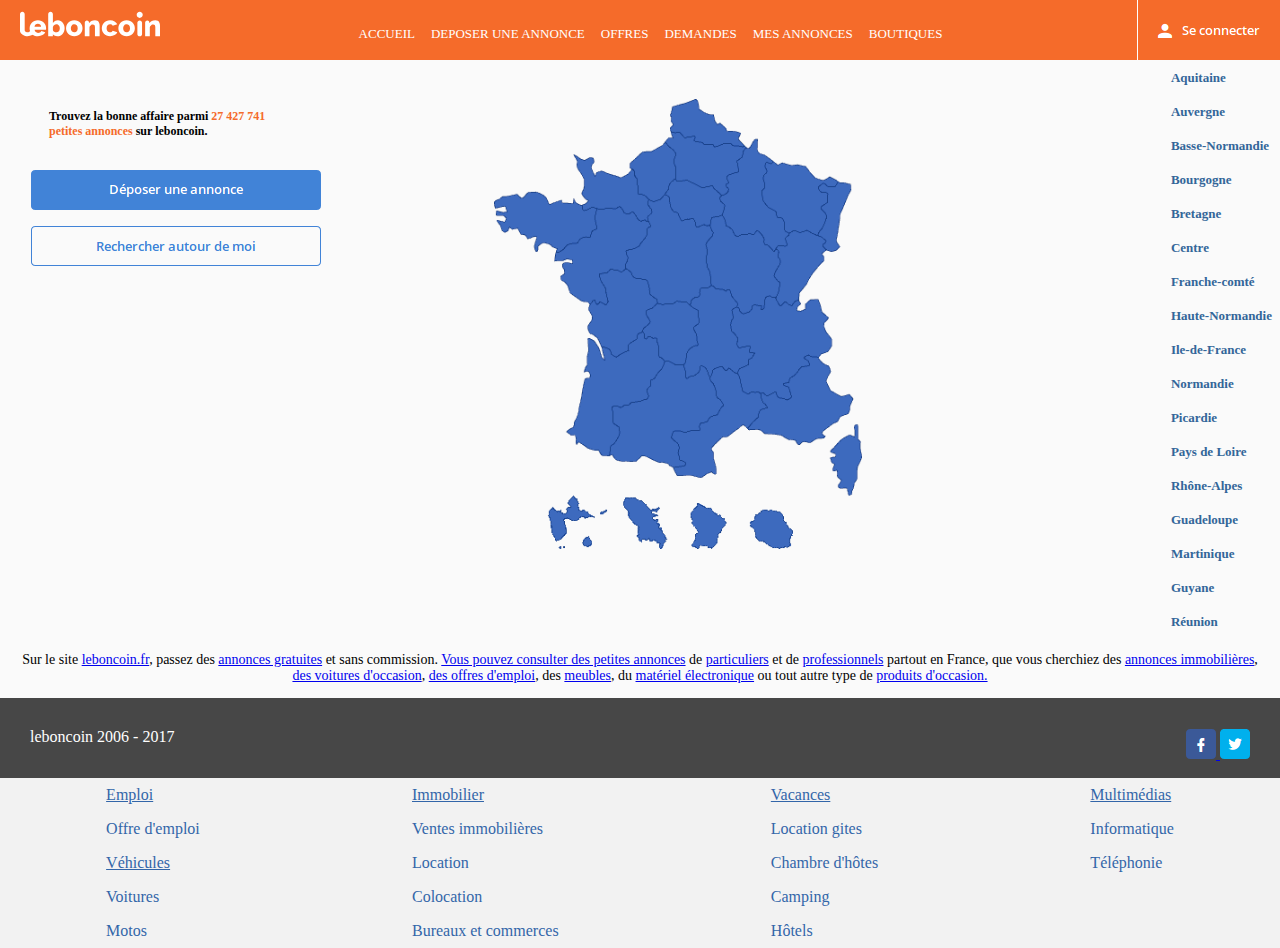
<file: index.html>
<!DOCTYPE html>
<html lang="fr">
	<head>
		<title>leboncoin.fr</title>
		<meta charset="utf-8">
		<meta name="viewport" content="width=device-width, initial-scale=1.0">
		<link rel="stylesheet" type="text/css" href="css/style.css">
		<link rel="icon" type="img/png" href="img/icon.png">
	</head>
	<body>
		<!-- star of header -->
		<header>
			<!-- star of div container -->
			<!-- <div class="container"> -->
			
			<section class="menulogo"> <!-- ici commence une section contenant la partie menu et la partie logo -->
			<!-- Boutton menu en image-->
			<article class="menuarticle">
				<aside class="menuaside">
					<a href="depot.html">
						<img class="menu" src="img/menu.png" alt="menu"> <!-- image cliquable du menu -->
					</a>
				</aside>
			</article>
			<!-- fin du boutton menu en image -->
			<!-- début du aside pour le logo leboncoin -->
			<aside class="logoaside">
				<figure class="figureleboncoin">
					<a href="offre.html">
						<img class="logo" src="img/logo.svg" alt="logo du site le bon coin"> <!-- image cliquable du logo -->
					</a>
				</figure>
				</aside> <!-- fin de l'aside pour pour le logo leboncoin -->
				</section>  <!-- ici fini une section contenant la partie menu et la partie logo -->
				<!-- star of nav -->
				<nav class="navheader">
					<ul>
						<a href="t.html">
							<li>ACCUEIL</li>
						</a>
					</ul>
					<ul>
						<a href="t.html">
							<li>DEPOSER UNE ANNONCE</li>
						</a>
					</ul>
					<ul>
						<a href="offre.html">
							<li>OFFRES</li>
						</a>
					</ul>
					<ul>
						<a href="t.html">
							<li>DEMANDES</li>
						</a>
					</ul>
					<ul>
						<a href="depot.html">
							<li>MES ANNONCES</li>
						</a>
					</ul>
					<ul>
						<a href="t.html">
							<li>BOUTIQUES</li>
						</a>
					</ul>
				</nav>
				<!-- end of nav -->
				
				<!-- aside boutton de connexion sans image : image cliquable -->
				<aside class="connexionaside">
					<a href="boutton sans bouton">
						<img src="img/connexion.png" alt="boutton de connexion"> <!-- image boutton connexion -->
					</a>
				</aside>
				<!--  fin de l'aside du boutton de connexion sans image : image cliquable -->
				
				<!-- </div> --> <!-- end of div container -->
			</header>
			<!-- end of header-->
			<!-- star of big div -->
			<div class="bigdiv">
				<!-- paragraphe mobile -->
				<section class="annoncesrecherche">
					<p class="pmobile">Trouvez la bonne affaire parmi <span style="color: #F56B2A;">27 427 741         petites annonces</span> sur leboncoin.</p><!-- fin du paragraphe mobile -->
					<!-- paragraphe tablette -->
					<p class="ptablet">Trouvez la bonne affaire parmi <span style="color: #F56B2A;">
						27 427 741 petites annonces</span> sur leboncoin.</p> <!-- fin paragraphe tablette -->
						<!-- paragraphe desktop -->
						<p style="font-weight: bold; font-size: 12px;" class="pdesktop">Trouvez la bonne affaire parmi <span style="color: #F56B2A;">
							27 427 741<br> petites annonces</span> sur leboncoin.</p> <!-- fin paragraphe desktop -->
							<!-- bouttons recherches et annonces -->
							<!-- <section class="annoncesrecherche"> -->
							<a href="bouttonannonce">
								<img class="annonce" src="img/depannonce.png" alt="Boutton pour déposer une annonce">
							</a>
							<a href="recherche">
								<img class="recherche" src="img/recherche.png" alt="rechercher autour de vous">
							</a>
						</section>
						<!-- fin des bouttons recherches et annonces -->
						<!-- map de France -->
						<article class="mapclass">
							<a href="map">
								<img class="mapimg" src="img/map.png" alt="map de france">
							</a>
							<!-- 						<img src="img/map.png" width="410" height="480" border="0" usemap="#map" />
							<map name="map">
							<area shape="poly" coords="214,17,218,12,230,36,221,27,223,12,268,50" href="offre.html" />
								<area shape="rect" coords="216,61,248,79" href="offre.html" />
									</map> -->
								</article>
								<!-- fin de la map -->
								<!-- liste déroulante -->
								<section class="listederoulante">
									<select name="region" id="region">
										<option value="france">Choisissez une région</option>
										<option value="espagne">Alsace</option>
										<option value="italie">Aquitaine</option>
										<option value="royaume-uni">Auvergne</option>
										<option value="canada">Basse-Normandie</option>
										<option value="espagne">Bourgogne</option>
										<option value="italie">Bretagne</option>
										<option value="royaume-uni">Centre</option>
									</select>
								</section>
								<!-- fin de la liste déroulante -->
								<aside class="dep">
									<ul>
										<li>
											<a class="easy"
											href="a.html">Aquitaine</a>
										</li>
										<li>
											<a class="easy"
											href="a.html">Auvergne</a>
										</li>
										<li>
											<a class="easy"
											href="a.html">Basse-Normandie</a>
										</li>
										<li>
											<a class="easy"
											href="a.html">Bourgogne</a>
										</li>
										<li>
											<a class="easy"
											href="a.html">Bretagne</a>
										</li>
										<li>
											<a class="easy"
											href="a.html">Centre</a>
										</li>
										<li>
											<a class="easy"
											href="a.html">Franche-comté</a>
										</li>
										<li>
											<a class="easy"
											href="a.html">Haute-Normandie</a>
										</li>
										<li>
											<a class="easy"
											href="a.html">Ile-de-France</a>
										</li>
										<li>
											<a class="easy"
											href="a.html">Normandie</a>
										</li>
										<li>
											<a class="easy"
											href="a.html">Picardie</a>
										</li>
										<li>
											<a class="easy"
											href="a.html">Pays de Loire</a>
										</li>
										<li>
											<a class="easy"
											href="a.html">Rhône-Alpes</a>
										</li>
										<li>
											<a class="easy"
											href="a.html">Guadeloupe</a>
										</li>
										<li>
											<a class="easy"
											href="a.html">Martinique</a>
										</li>
										<li>
											<a class="easy"
											href="a.html">Guyane</a>
										</li>
										<li>
											<a class="easy"
											href="a.html">Réunion</a>
										</li>
									</ul>
								</aside>
								
							</div>
							<!-- fin de la bigdiv -->
							<!-- paragraphe avantfooter -->
							<p class="avantfooter">
								Sur le site <a href="leboncoin">leboncoin.fr</a>, passez des <a href="annonces"> annonces gratuites</a> et sans commission. <a href="consulter">
							Vous pouvez consulter des petites annonces</a> de <a href="particuliers">
						particuliers</a> et de <a href="professionnels">
					professionnels</a> partout en France, que vous cherchiez des <a href="annonces">
					annonces immobilières</a>, <a href="voitures">des voitures d'occasion</a>, <a href="offres">
					des offres d'emploi</a>, des <a href="meubles">meubles</a>, du <a href="matériel">
				matériel électronique</a> ou tout autre type de <a href="produits">
			produits d'occasion. </a>
		</p>
		<!-- fin du paragraphe avantfooter -->
		<footer>
			<article class="footermobile">
				<p  class="pfooter">leboncoin 2006 - 2017</p>
				<a href="#">
					<img src="img/facebook.png" alt="logo de facebook">
					<img src="img/twitter.png" alt="logo de facebook">
				</a>
			</article>
			
			<!-- star of divfooter -->
			<div class="divfooter">
				<ul>
					<li>
						<a style="color: #3366A9;text-decoration: underline;"
						href="#">Emploi</a>
					</li>
					<li>
						<a style="color: #3366A9;"
						href="#">Offre d'emploi</a>
					</li>
					<li>
						<a style="color: #3366A9; text-decoration: underline;"
						href="#">Véhicules</a>
					</li>
					<li>
						<a style="color: #3366A9;"
						href="#">Voitures</a>
					</li>
					<li>
						<a style="color: #3366A9;"
						href="#">Motos</a>
					</li>
				</ul>
				<ul>
					<li>
						<a
						style="color: #3366A9; text-decoration: underline;" href="#">Immobilier</a>
					</li>
					<li>
						<a
						style="color: #3366A9;" href="#">Ventes immobilières</a>
					</li>
					<li>
						<a
						style="color: #3366A9;" href="#">Location</a>
					</li>
					<li>
						<a
						style="color: #3366A9;" href="#">Colocation</a>
					</li>
					<li>
						<a
						style="color: #3366A9;" href="#">Bureaux et commerces</a>
					</li>
				</ul>
				<ul>
					<li>
						<a
						style="color: #3366A9; text-decoration: underline;"  href="#">Vacances</a>
					</li>
					<li>
						<a
						style="color: #3366A9;" href="#">Location gites</a>
					</li>
					<li>
						<a
						style="color: #3366A9;"  href="#">Chambre d'hôtes</a>
					</li>
					<li>
						<a
						style="color: #3366A9;"  href="#">Camping</a>
					</li>
					<li>
						<a style="color: #3366A9;"
						href="#">Hôtels</a>
					</li>
				</ul>
				<ul>
					<li>
						<a
						style="color: #3366A9; text-decoration: underline;" href="#">Multimédias</a>
					</li>
					<li>
						<a
						style="color: #3366A9;" href="#">Informatique</a>
					</li>
					<li>
						<a
						style="color: #3366A9;" href="#">Téléphonie</a>
					</li>
				</ul>
			</div>
			
			
		</footer>
		<!-- end of footer -->
	</body>
</html>
</file>
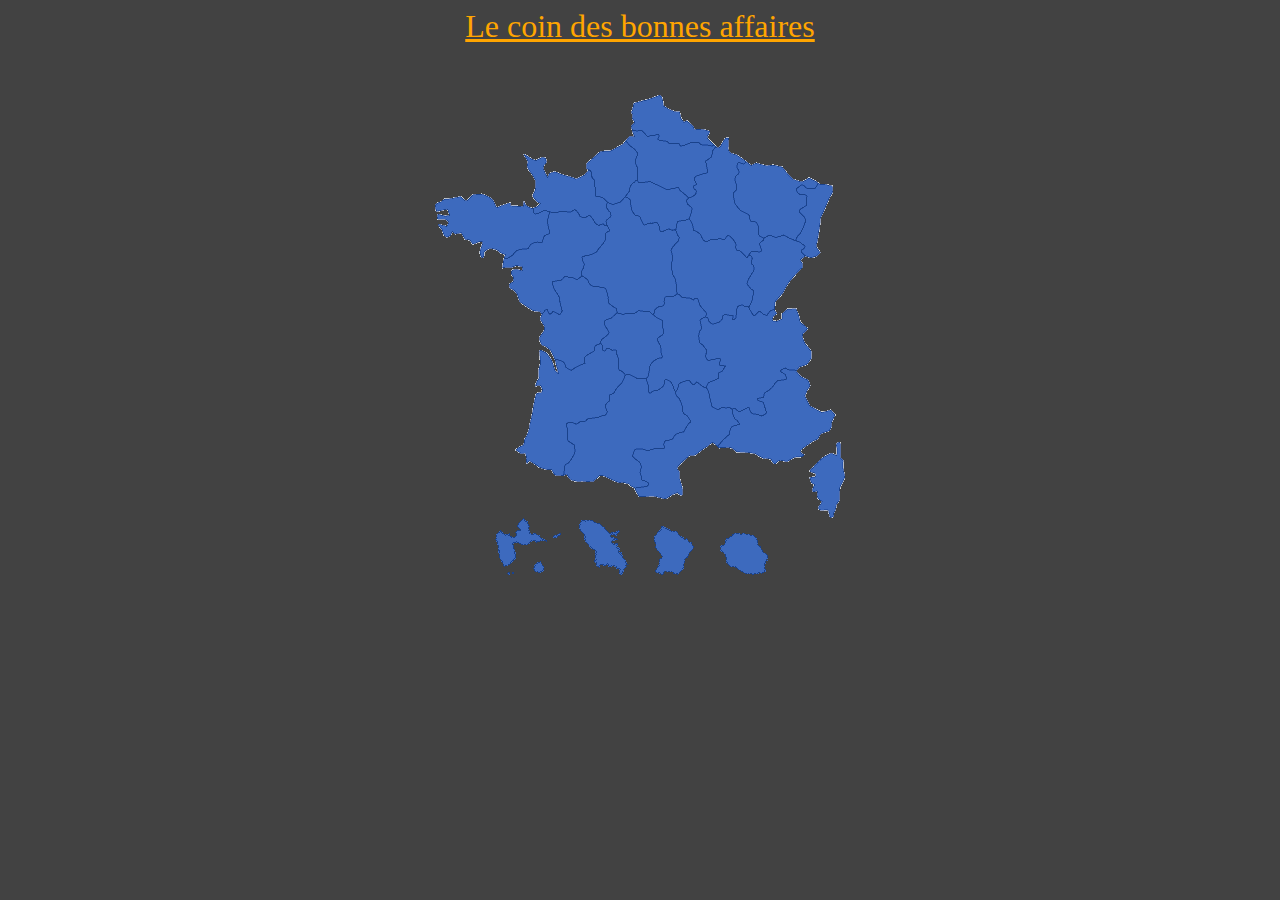
<file: img/08-reproduction-page-le-bon-coin-gh-pages/index.html>
<!DOCTYPE html>
<html lang="fr">

<head>

    <meta charset="utf-8">
    <link type="text/css" rel="stylesheet" href="css/style.css" />
    <!--mobiles devices!-->
    <meta name="viewport" content="width=device-width, initial-scale=1.0" />
    <link rel="icon" href="favicon.ico" />
    <title>Page les bonnes affaires</title>

</head>

<body>

    <header>
        Le coin des bonnes affaires
    </header>

    <div>

        <img id="France" src="media/map.png" alt="carte de France" usemap="#maMap" />

        <map name="maMap">

            <area shape="rect" coords="408,478,410,480" alt="Image Map" style="outline:none;" title="Image Map" href="http://www.image-maps.com/index.php?aff=mapped_users_0" />

            <area alt="lien vers Nors Pas de Calais" title="Nors Pas de Calais" href="https://fr.wikipedia.org/wiki/Nord-Pas-de-Calais" shape="poly" coords="198,7,224,2,227,10,244,17,244,26,251,23,260,33,273,37,280,52,268,47,265,46,254,47,246,51,234,48,230,38,222,46,232,46,229,41,221,44,212,43,205,36,196,35"
            style="outline:none;" target="_self" />

            <area alt="lien vers Picardie" title="Picardie" href="https://fr.wikipedia.org/wiki/Picardie" shape="poly" coords="192,45,192,42,199,40,197,37,206,37,211,43,221,39,232,47,245,48,257,48,279,51,272,65,272,80,261,84,258,93,259,100,254,106,242,95,235,95,213,87,203,87,201,69,203,57"
            style="outline:none;" target="_self" />

            <area alt="lien vers Champagne-Ardennes" title="Champagne-Ardennes" href="https://fr.wikipedia.org/wiki/Champagne-Ardenne" shape="poly" coords="281,53,295,45,294,57,311,67,303,75,300,86,300,96,299,108,313,121,317,129,325,141,327,155,316,155,312,163,303,156,293,142,286,145,278,145,268,145,263,136,254,121,260,113,252,106,264,99,256,94,261,91,259,82,273,78,268,69"
            style="outline:none;" target="_self" />

            <area alt="lien vers la Lorraine" title="la Lorraine" href="https://fr.wikipedia.org/wiki/Lorraine" shape="poly" coords="308,69,318,69,344,69,362,85,374,84,384,90,374,94,362,95,372,102,375,114,367,115,371,124,362,143,349,139,342,144,333,140,329,145,322,139,322,131,318,126,312,121,301,108,298,95,303,93,301,83,305,80,304,72"
            style="outline:none;" target="_self" />

            <area alt="lien vers alsace" title="Alsace" href="https://fr.wikipedia.org/wiki/Alsace" shape="poly" coords="385,92,398,91,387,121,381,149,386,158,380,163,372,161,369,154,364,146,372,126,366,117,374,111,372,101,364,97,367,91,381,91,385,88" style="outline:none;"
            target="_self" />

            <area alt="lien vers Haute Normandie" title="Haute Normandie" href="https://fr.wikipedia.org/wiki/Haute-Normandie" shape="poly" coords="153,68,164,57,175,58,189,50,203,60,202,85,193,99,175,111,161,101,165,89" style="outline:none;" target="_self" />

            <area alt="lien vers île de France" title="Ile de France" href="https://fr.wikipedia.org/wiki/%C3%8Ele-de-France" shape="poly" coords="190,101,203,87,215,88,231,96,243,93,251,102,256,113,257,121,241,126,243,136,229,137,224,128,211,130,204,122,198,119"
            style="outline:none;" target="_self" />

            <area alt="lien vers Basse Normandie" title="Basse Normandie" href="https://fr.wikipedia.org/wiki/Basse-Normandie" shape="poly" coords="87,61,99,66,110,62,112,69,110,78,121,78,138,84,152,76,160,88,159,100,173,107,174,121,173,131,162,130,152,121,146,122,142,115,117,119,111,116,100,117,106,109,96,104,101,86"
            style="outline:none;" target="_self" />

            <area alt="lien vers Bretagne" title="Bretagne" href="https://fr.wikipedia.org/wiki/Bretagne" shape="poly" coords="3,109,8,105,21,104,31,107,37,100,58,104,58,114,74,111,88,113,102,116,113,120,115,136,109,148,93,155,80,159,73,160,61,156,49,156,45,158,46,146,39,151,34,143,28,140,21,135,18,139,12,143,4,130,13,127,9,123,3,122"
            style="outline:none;" target="_self" />

            <area alt="lien vers Pays de la Loire" title="Pays de la Loire" href="https://fr.wikipedia.org/wiki/Pays_de_la_Loire" shape="poly" coords="68,170,72,163,81,154,90,155,96,148,108,149,112,139,111,127,112,121,126,117,138,114,146,124,154,120,165,131,166,140,160,157,149,162,148,174,146,185,123,187,117,196,126,216,112,219,105,217,86,208,76,193,81,180,89,173"
            style="outline:none;" target="_self" />

            <area alt="lien vers Centre" title="Centre" href="https://fr.wikipedia.org/wiki/Centre-Val_de_Loire" shape="poly" coords="172,110,184,108,192,104,197,116,204,123,212,129,223,131,237,135,242,146,235,159,236,171,241,190,245,199,227,205,218,221,202,217,188,220,178,220,174,209,169,193,156,192,147,183,150,171,146,163,164,160,168,147,172,138,168,127,178,119"
            style="outline:none;" target="_self" />

            <area alt="lien vers Bourgogne" title="Bourgogne" href="https://fr.wikipedia.org/wiki/Bourgogne" shape="poly" coords="242,137,245,127,255,126,258,136,267,150,285,145,295,139,302,151,316,164,315,184,321,199,317,213,305,214,298,224,290,222,280,228,275,222,262,206,241,200,235,174,236,155,242,149"
            style="outline:none;" target="_self" />

            <area alt="lien vers Franche-Comté" title="Franche-Comté" href="https://fr.wikipedia.org/wiki/Franche-Comt%C3%A9" shape="poly" coords="316,159,328,157,326,147,334,139,349,140,367,150,366,157,367,163,366,172,340,206,337,216,328,221,325,215,316,223,314,211,318,195,312,188,320,173"
            style="outline:none;" target="_self" />

            <area alt="lien vers Poitou-Charentes" title="Poitou-Charentes" href="https://fr.wikipedia.org/wiki/Poitou-Charentes" shape="poly" coords="113,218,117,217,130,219,125,203,119,188,133,182,142,187,148,181,159,191,168,193,174,209,180,218,170,229,178,241,166,251,158,258,150,266,135,273,121,267,113,256,105,244,112,235,107,224,109,217"
            style="outline:none;" target="_self" />

            <area alt="lien vers Limousin" title="Limousin" href="https://fr.wikipedia.org/wiki/Limousin" shape="poly" coords="180,217,203,220,207,215,218,220,227,229,223,244,227,261,217,271,212,287,191,280,185,273,181,257,169,255,166,248,174,242,172,228" style="outline:none;"
            target="_self" />
            <area alt="lien vers Auvergne" title="Auvergne" href="https://fr.wikipedia.org/wiki/Auvergne" shape="poly" coords="219,218,224,212,234,211,233,204,244,199,260,205,270,223,262,227,267,237,264,248,274,257,274,265,286,263,286,271,287,281,268,295,262,287,247,288,242,296,232,285,224,296,215,297,214,283,222,266,225,255,220,244,231,239,226,226"
            style="outline:none;" target="_self" />

            <area alt="lien vers Rhône-Alpes" title="Rhône-Alpes" href="https://fr.wikipedia.org/wiki/Rh%C3%B4ne-Alpes" shape="poly" coords="267,224,282,230,290,223,301,223,309,213,314,213,319,222,327,217,339,217,340,228,348,220,352,215,363,216,365,228,373,232,367,242,375,258,370,274,363,273,352,275,347,277,351,286,341,286,330,302,321,303,331,316,324,321,314,316,315,310,303,317,297,313,289,312,282,316,273,298,271,288,282,284,290,273,283,269,288,263,274,267,273,259,265,246"
            style="outline:none;" target="_self" />

            <area alt="lien vers Aquitaine" title="Aquitaine" href="https://fr.wikipedia.org/wiki/Aquitaine" shape="poly" coords="103,258,122,278,121,267,131,270,135,277,150,269,150,264,162,260,164,252,174,255,185,267,191,282,176,302,173,318,132,331,133,350,144,354,130,379,82,356,103,302,106,286"
            style="outline:none;" target="_self" />

            <area alt="lien vers Midi-Pyrénées" title="Midi-Pyrénées" href="https://fr.wikipedia.org/wiki/Midi-Pyr%C3%A9n%C3%A9es" shape="poly" coords="129,373,136,355,131,347,130,330,173,320,172,309,173,302,189,286,210,286,212,298,229,286,244,307,253,327,227,351,198,356,203,371,205,388,201,396,167,382,158,387,136,384"
            style="outline:none;" target="_self" />

            <area alt="lien vers Languedoc-Roussillon" title="Languedoc-Roussillon" href="https://fr.wikipedia.org/wiki/Languedoc-Roussillon" shape="poly" coords="242,297,243,290,261,288,275,294,283,313,297,314,305,329,286,351,275,350,243,373,247,399,232,404,206,400,201,395,216,389,205,375,196,364,211,357,231,354,245,340,252,327"
            style="outline:none;" target="_self" />

            <area alt="lien vers Provence Alpes-Côtes d'Azur" title="Provence Alpes-Côtes d'Azur" href="https://fr.wikipedia.org/wiki/Provence-Alpes-C%C3%B4te_d'Azur" shape="poly" coords="286,350,298,341,303,329,295,314,312,314,330,320,325,303,342,289,354,286,348,273,360,279,372,289,372,300,385,319,396,317,394,334,367,358,345,366"
            style="outline:none;" target="_self" />

            <area alt="lien vers la Corse" title="Corse" href="https://fr.wikipedia.org/wiki/Corse" shape="poly" coords="378,376,394,363,402,363,403,351,406,368,408,381,405,396,399,420,385,412,376,392" style="outline:none;" target="_self" />

            <area alt="lien vers La Réunion" title="La Réunion" href="https://fr.wikipedia.org/wiki/La_R%C3%A9union" shape="poly" coords="292,452,299,442,316,441,333,464,329,478,303,476,291,469" style="outline:none;" target="_self" />

            <area alt="lien vers la Guyane" title="Guyane" href="https://fr.wikipedia.org/wiki/Guyane" shape="poly" coords="218,436,219,448,227,466,221,478,241,479,250,466,260,455,244,438,226,431" style="outline:none;" target="_self" />

            <area alt="lien vers la Martinique" title="Martinique" href="https://fr.wikipedia.org/wiki/Martinique" shape="poly" coords="144,428,151,444,159,459,166,473,186,479,178,448,178,440,161,428" style="outline:none;" target="_self" />

            <area alt="lien vers la Guadeloupe" title="Guadeloupe" href="https://fr.wikipedia.org/wiki/Guadeloupe" shape="poly" coords="59,440,71,472,105,477,119,442,87,426" style="outline:none;" target="_self" />

        </map>

    </div>

</body>

</html>
</file>
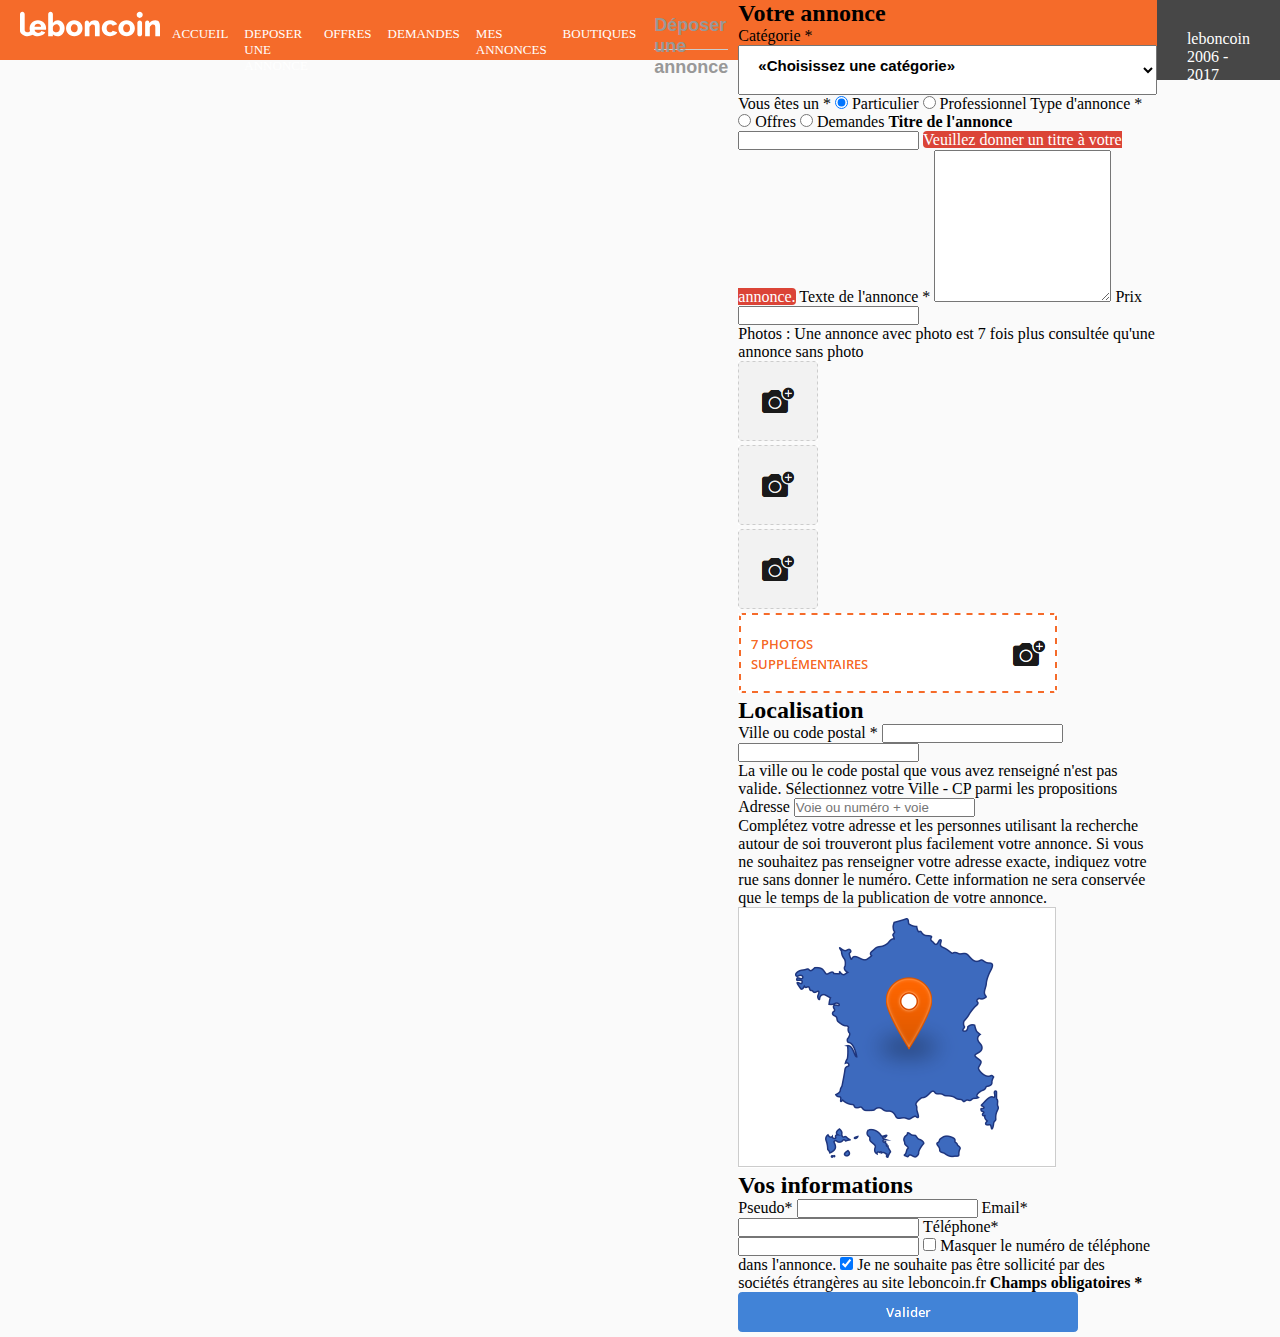
<file: depot.html>
<!DOCTYPE html>
<html lang="fr">
	<head>
		<title>leboncoin.fr</title>
		<meta charset="utf-8">
		<meta name="viewport" content="width=device-width, initial-scale=1.0">
		<link rel="stylesheet" type="text/css" href="css/style.css">
		<link rel="icon" type="img/png" href="img/icon.png">
	</head>
	<body>
		<!-- star of header -->
		<header>
			<!-- star of div container -->
			<!-- <div class="container"> -->
			
			<section class="menulogo"> <!-- ici commence une section contenant la partie menu et la partie logo -->
			<!-- Boutton menu en image-->
			<article class="menuarticle">
				<aside class="menuaside">
					<a href="depot.html">
						<img class="menu" src="img/menu.png" alt="menu"> <!-- image cliquable du menu -->
					</a>
				</aside>
			</article>
			<!-- fin du boutton menu en image -->
			<!-- début du aside pour le logo leboncoin -->
			<aside class="logoaside">
				<figure class="figureleboncoin">
					<a href="offre.html">
						<img class="logo" src="img/logo.svg" alt="logo du site le bon coin"> <!-- image cliquable du logo -->
					</a>
				</figure>
				</aside> <!-- fin de l'aside pour pour le logo leboncoin -->
				</section>  <!-- ici fini une section contenant la partie menu et la partie logo -->
				<!-- star of nav -->
				<nav class="navheader">
					<ul>
						<a href="">
							<li>ACCUEIL</li>
						</a>
					</ul>
					<ul>
						<a href="">
							<li>DEPOSER UNE ANNONCE</li>
						</a>
					</ul>
					<ul>
						<a href="">
							<li>OFFRES</li>
						</a>
					</ul>
					<ul>
						<a href="">
							<li>DEMANDES</li>
						</a>
					</ul>
					<ul>
						<a href="">
							<li>MES ANNONCES</li>
						</a>
					</ul>
					<ul>
						<a href="">
							<li>BOUTIQUES</li>
						</a>
					</ul>
				</nav>
				<!-- end of nav -->
				<!-- title h1 -->
				<h1 class="grey">Déposer une annonce</h1>
				<!-- end of tittle h1	 -->
				<!-- star of the div -->
				<div class="categorieannonce">
					<h2 class="title">Votre annonce</h2>
					<!-- star of the options-->
					<label class="label" for="category">Catégorie *</label>
					<select name="category" id="category" class="select">
						<option value="0">«Choisissez une catégorie»</option>
						<option value="71" style="background-color:#E6E6E6" disabled="" id="cat71">-- EMPLOI --</option>
						<option value="33" id="cat33">Offres d'emploi</option>
						<option value="1" style="background-color:#E6E6E6" disabled="" id="cat1">-- VEHICULES --</option>
						<option value="2" id="cat2">Voitures</option>
						<option value="3" id="cat3">Motos</option>
						<option value="4" id="cat4">Caravaning</option>
						<option value="5" id="cat5">Utilitaires</option>
						<option value="6" id="cat6">Equipement Auto</option>
						<option value="44" id="cat44">Equipement Moto</option>
						<option value="50" id="cat50">Equipement Caravaning</option>
						<option value="7" id="cat7">Nautisme</option>
						<option value="51" id="cat51">Equipement Nautisme</option>
						<option value="8" style="background-color:#E6E6E6" disabled="" id="cat8">-- IMMOBILIER --</option>
						<option value="9" id="cat9">Ventes immobilières</option>
						<option value="10" id="cat10">Locations</option>
						<option value="11" id="cat11">Colocations</option>
						<option value="13" id="cat13">Bureaux &amp; Commerces</option>
						<option value="66" style="background-color:#E6E6E6" disabled="" id="cat66">-- VACANCES --</option>
						<option value="12" id="cat12">Locations &amp; Gîtes</option>
						<option value="67" id="cat67">Chambres d'hôtes</option>
						<option value="68" id="cat68">Campings</option>
						<option value="69" id="cat69">Hôtels</option>
						<option value="70" id="cat70">Hébergements insolites</option>
						<option value="14" style="background-color:#E6E6E6" disabled="" id="cat14">-- MULTIMEDIA --</option>
						<option value="15" id="cat15">Informatique</option>
						<option value="43" id="cat43">Consoles &amp; Jeux vidéo</option>
						<option value="16" id="cat16">Image &amp; Son</option>
						<option value="17" id="cat17">Téléphonie</option>
						<option value="18" style="background-color:#E6E6E6" disabled="" id="cat18">-- MAISON --</option>
						<option value="19" id="cat19">Ameublement</option>
						<option value="20" id="cat20">Electroménager</option>
						<option value="45" id="cat45">Arts de la table</option>
						<option value="39" id="cat39">Décoration</option>
						<option value="46" id="cat46">Linge de maison</option>
						<option value="21" id="cat21">Bricolage</option>
						<option value="52" id="cat52">Jardinage</option>
						<option value="22" id="cat22">Vêtements</option>
						<option value="53" id="cat53">Chaussures</option>
						<option value="47" id="cat47">Accessoires &amp; Bagagerie</option>
						<option value="42" id="cat42">Montres &amp; Bijoux</option>
						<option value="23" id="cat23">Equipement bébé</option>
						<option value="54" id="cat54">Vêtements bébé</option>
						<option value="24" style="background-color:#E6E6E6" disabled="" id="cat24">-- LOISIRS --</option>
						<option value="25" id="cat25">DVD / Films</option>
						<option value="26" id="cat26">CD / Musique</option>
						<option value="27" id="cat27">Livres</option>
						<option value="28" id="cat28">Animaux</option>
						<option value="55" id="cat55">Vélos</option>
						<option value="29" id="cat29">Sports &amp; Hobbies</option>
						<option value="30" id="cat30">Instruments de musique</option>
						<option value="40" id="cat40">Collection</option>
						<option value="41" id="cat41">Jeux &amp; Jouets</option>
						<option value="48" id="cat48">Vins &amp; Gastronomie</option>
						<option value="56" style="background-color:#E6E6E6" disabled="" id="cat56">-- MATERIEL PROFESSIONNEL --</option>
						<option value="57" id="cat57">Matériel Agricole</option>
						<option value="58" id="cat58">Transport - Manutention</option>
						<option value="59" id="cat59">BTP - Chantier Gros-oeuvre</option>
						<option value="60" id="cat60">Outillage - Matériaux 2nd-oeuvre</option>
						<option value="32" id="cat32">Équipements Industriels</option>
						<option value="61" id="cat61">Restauration - Hôtellerie</option>
						<option value="62" id="cat62">Fournitures de Bureau</option>
						<option value="63" id="cat63">Commerces &amp; Marchés</option>
						<option value="64" id="cat64">Matériel Médical</option>
						<option value="31" style="background-color:#E6E6E6" disabled="" id="cat31">-- SERVICES --</option>
						<option value="34" id="cat34">Prestations de services</option>
						<option value="35" id="cat35">Billetterie</option>
						<option value="49" id="cat49">Evénements</option>
						<option value="36" id="cat36">Cours particuliers</option>
						<option value="65" id="cat65">Covoiturage</option>
						<option value="37" style="background-color:#E6E6E6" disabled="" id="cat37">-- -- --</option>
						<option value="38" id="cat38">Autres</option>
					</select>
					<!-- end of the options-->
					<!-- input : vous êtes un* -->
					<label class="label"> Vous êtes un *</label>
					<label class="radio fl prm enabler">
						<input id="private_ad_id" name="company_ad" value="0" checked="checked" type="radio"> Particulier
					</label>
					<label class="radio disabler">
						<input id="company_ad_id" name="company_ad" value="1" type="radio"> Professionnel
					</label>
					<!-- fin de l'input: vous êtes un* -->
					
					<!-- input  pour choisir le type d'annonce -->
					<label class="label">Type d'annonce *</label>
					<input id="Offres" name="type" value="k" type="radio">
					<span class="Offres">
						Offres
					</span>
					
					<input id="Demandes" name="type" value="k" type="radio">
					<label class="radio">Demandes</label>
					<!-- fin de l'input pour choisir le type d'annonce -->
					<span style="font-weight: bold; color: black;">Titre de l'annonce</span>
					<input id="subject" name="subject" maxlength="50" value="" class="nude error" type="text">
					<span  style="background: #db4437;border-radius: 4px;color: #fff;line-height: normal;" class="donnezuntitre">Veuillez donner un titre à votre annonce.</span>
					<label class="label" for="body">Texte de l'annonce *</label>
					<textarea rows="10" name="body" id="body" class="textarea full" maxlength="4000"></textarea>
					<span>Prix</span>
					<input id="price" name="price" maxlength="8" value="" class="nude" type="tel">

					<!-- star of the pictures -->
					<p><span class="photos">Photos</span> : Une annonce avec photo est 7 fois plus consultée qu'une annonce sans photo</p>


					<article class="photo">
						<figure>
							<a href="img">
								<img src="img/phto.png">
							</a>
						</figure>
						<figure>
							<a href="img">
								<img src="img/phto1.png">
							</a>
						</figure>
						<figure>
							<a href="img">
								<img src="img/phto2.png">
							</a>
						</figure>
						<figure>
							<a href="sept">
								<img src="img/sept.png">
							</a>
						</figure>
					</article>

					<!-- end of the pictures -->

					<!-- localisation -->
			<h2 class="title">Localisation</h2>
			<label for="localisation" class="label">Ville ou code postal *</label>
			<input class="localisation" type="text">
			<input class="localisation" type="text">
			<p>
				La ville ou le code postal que vous avez renseigné n'est pas valide. Sélectionnez votre Ville - CP parmi les propositions
			</p>

			<label for="address" class="label">Adresse</label>
			<input name="address" class="nude" id="address" placeholder="Voie ou numéro + voie" value="" maxlength="150" type="text">
				
			<p>
				Complétez votre adresse et les personnes utilisant la recherche autour de soi trouveront plus facilement votre annonce.
				Si vous ne souhaitez pas renseigner votre adresse exacte, indiquez votre rue sans donner le numéro. Cette information ne sera conservée que le temps de la publication de votre annonce.
			</p>

			<figure>
				<img src="img/m.png">
			</figure>

					<!-- fin de la partie localisation -->
			
			<h2 class="title">Vos informations</h2>
			<span> Pseudo*</span>
			<input class="input medium readonly" id="name" name="name" maxlength="50" value="" type="text">

			<span>Email*</span>
			<input class="input medium" name="email" id="email" value="" maxlength="60" type="email">
			
			<span>Téléphone*</span>
			<input class="input medium" id="phone" name="phone" value="" maxlength="10" type="tel">


			<label class="label checkbox">
        	<input id="phone_hidden" name="phone_hidden" value="1" type="checkbox">
        	Masquer le numéro de téléphone dans l'annonce.
    		</label>


    		<label class="label checkbox">
        	<input id="no_salesmen" name="no_salesmen" value="1" checked="checked" type="checkbox">
        	Je ne souhaite pas être sollicité par des sociétés étrangères au site leboncoin.fr
    		</label>

    		<strong>Champs obligatoires *</strong>

    		<figure>
    			<img src="img/valider.png">
    		</figure>

				</div>
				<!-- end of the div -->


				<!-- star of the footer -->
				<footer>
					<article class="footermobile">
						<p class="pfooter">leboncoin 2006 - 2017</p>
					</article>
				</footer>	
				<!-- end of the footer -->
</file>
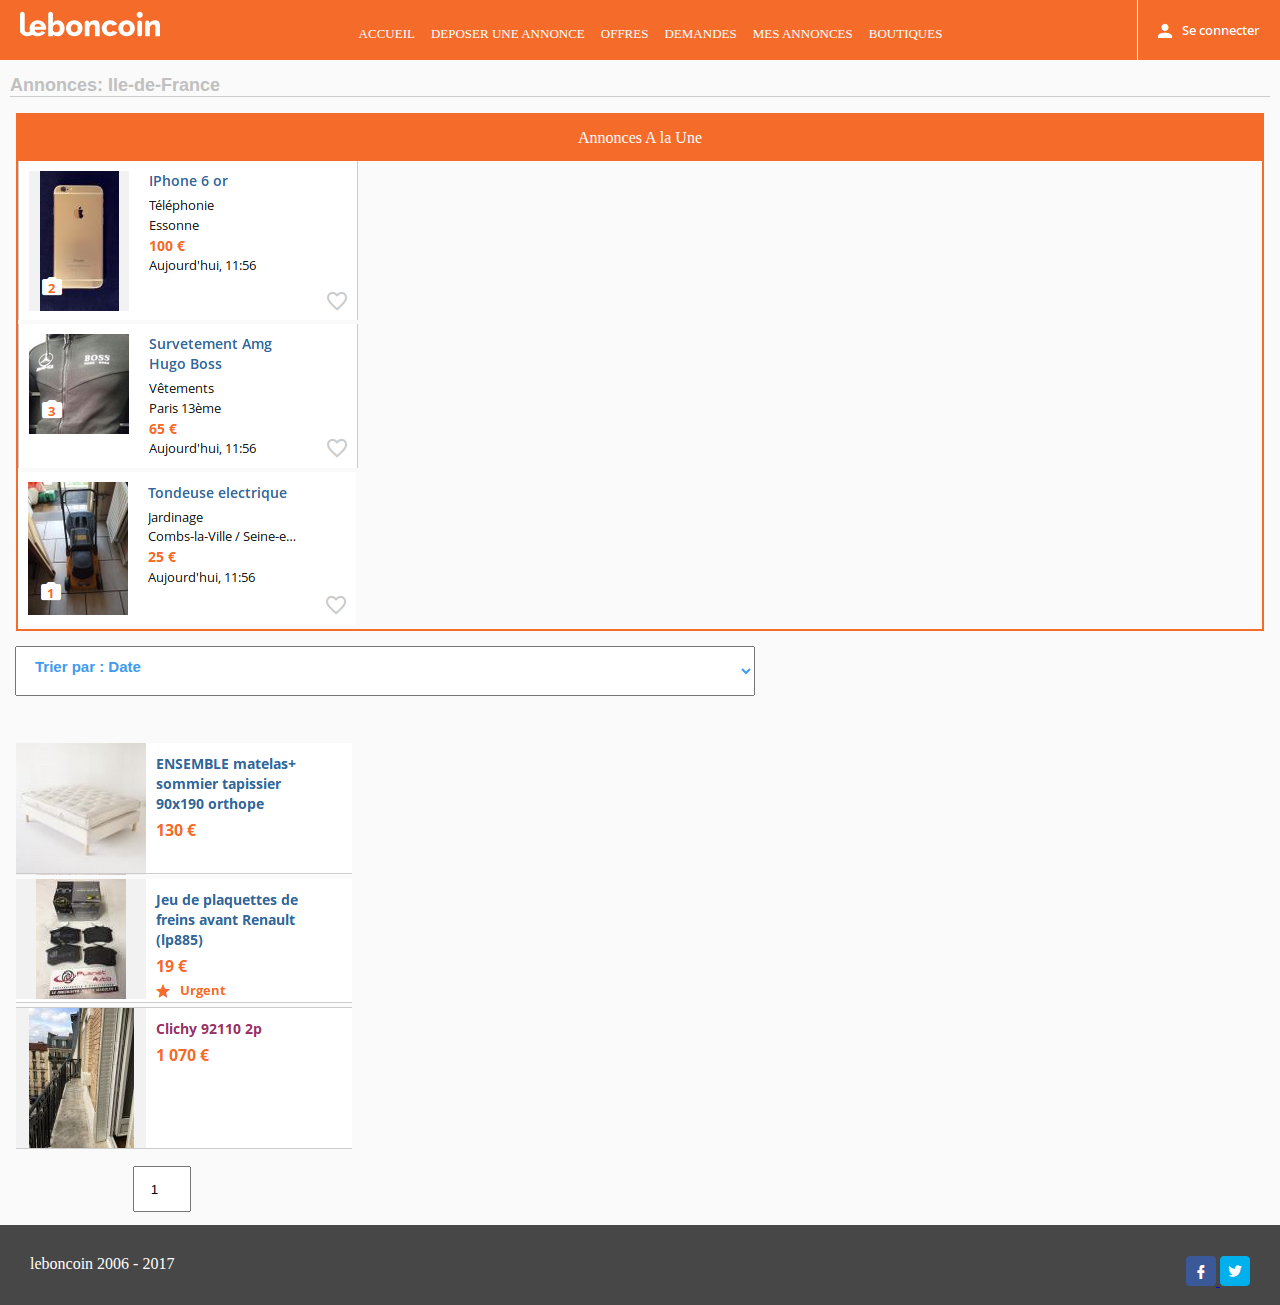
<file: offre.html>
<!DOCTYPE html>
<html lang="fr">
	<head>
		<title>leboncoin.fr</title>
		<meta charset="utf-8">
		<meta name="viewport" content="width=device-width, initial-scale=1.0">
		<link rel="stylesheet" type="text/css" href="css/style.css">
		<link rel="icon" type="img/png" href="img/icon.png">
</head>
<body>
	<!-- star of header -->
	<header>
		<!-- star of div container -->
		<!-- <div class="container"> -->
			
			<section class="menulogo"> <!-- ici commence une section contenant la partie menu et la partie logo -->

			<!-- Boutton menu en image-->
			<article class="menuarticle">
				<aside class="menuaside">
					<a href="depot.html">
						<img class="menu" src="img/menu.png" alt="menu"> <!-- image cliquable du menu -->
					</a>
				</aside>
			</article>
			<!-- fin du boutton menu en image -->


			<!-- début du aside pour le logo leboncoin -->
				<aside class="logoaside">
					<figure class="figureleboncoin">
						<a href="offre.html">
						<img class="logo" src="img/logo.svg" alt="logo du site le bon coin"> <!-- image cliquable du logo -->
						</a>
					</figure>
				</aside> <!-- fin de l'aside pour pour le logo leboncoin -->
			</section>  <!-- ici fini une section contenant la partie menu et la partie logo --> 

			<!-- star of nav -->
			<nav class="navheader">
				<ul>
					<a href="index.html">
					<li>ACCUEIL</li>
					</a>
				</ul>
				<ul>
					<a href="">
					<li>DEPOSER UNE ANNONCE</li>
					</a>	
				</ul>
				<ul>
					<a href="">
					<li>OFFRES</li>
					</a>
				</ul>
				<ul>
					<a href="">
					<li>DEMANDES</li>
					</a>
				</ul>
				<ul>
					<a href="">
					<li>MES ANNONCES</li>
					</a>
				</ul>
				<ul>
					<a href="">
					<li>BOUTIQUES</li>
					</a>
				</ul>
			</nav>
			<!-- end of nav -->
			
			<!-- aside boutton de connexion sans image : image cliquable -->
			<aside class="connexionaside">
				<a href="boutton sans bouton">
					<img src="img/connexion.png" alt="boutton de connexion"> <!-- image boutton connexion -->
				</a>
			</aside>
			<!--  fin de l'aside du boutton de connexion sans image : image cliquable -->
		
		
	</header>
	<!-- end of header-->


			<!-- début des annonces -->

			<h1 style="color: silver;" class="grey">Annonces: Ile-de-France </h1>


			<p class="titleannonce">Annonces A la Une</p>

			<article class="orange">

				<figure>
				<a href="#">
					<img src="img/S.png">
				</a>
				</figure>

				<figure>
				<a href="#">
					<img src="img/S1.png">
				</a>	
				</figure>

				<figure>
				<a href="#">
					<img src="img/S2.png">
				</a>	
				</figure>

			</article>


			<select class="list" class="select" onchange="listSortingChange(this); xt_click(this,'C','8','ad_search::'+this.options[this.selectedIndex].getAttribute('data-value'),'N');">
                            <option value="//www.leboncoin.fr/annonces/offres/ile_de_france/?sp=0" data-value="trier_par_date" selected="">Trier par : Date</option>
                            <option value="//www.leboncoin.fr/annonces/offres/ile_de_france/?sp=1" data-value="trier_par_prix">Trier par : Prix</option>
                        </select>
			
			<article class="trier">
				<figure>
				<a href="#">
				<img src="img/S27.png">
				</a>
				</figure>

				<figure>
				<a href="#">
				<img src="img/S28.png">
				</a>
				</figure>

				<figure>
				<a href="#">
				<img src="img/S29.png">
				</figure>
				</a>
            </article>            
			<!-- fin des annonces -->

			
			<!-- input de fin de page -->
			<input class="selectPage" name="selectPage" value="1" class="input" type="number">
			<!-- fin de l'input de fin de page -->


			<!-- star of the footer -->
				<footer>
	<article class="footermobile">
		<p  class="pfooter">leboncoin 2006 - 2017</p>
		<a href="#">
			<img src="img/facebook.png">
			<img src="img/twitter.png">
		</a>
	</article>
				<!-- end of the footer -->
</file>
<file: css/style.css>
*{
	margin: 0;
	padding: 0;
}

/*star of the body*/
body{
	background-color: #FAFAFA;
}

/*end of the body*/



/*star of the header*/
header{
	background-color: #F56B2A;
	height: 55px;
	width: 100%;
}

.menulogo{
	display: flex;
	justify-content: flex-start;
}

.menu{
	padding: 7px;
}
/*logo "leboncoin"*/
.logo{
	margin-left: 1em;
	padding: 4px;
	width: 140px;
	height: 40px;
}
/*fin du logo "leboncoin"*/

/*navigation du header: Accueil/Déposer une annonce/Offre/DEmande/Mes annonces/Boutiques*/
.navheader{
	display: none;
}
/* fin de la navigation du header: Accueil/Déposer une annonce/Offre/DEmande/Mes annonces/Boutiques*/


.connexionaside{
	display: none;
}
/*end of the header*/


/*paragrahe pour la version mobile: En dessous du header*/
.pmobile{
	display: block;
	font-weight: bold;
	text-align: center;
	font-size: 11px;
	margin: 1em;
}
/*fin du paragraphe pour la version mobile en dessous du header*/


/*tablette et desktop invisible en version mobile*/


.ptablet{
	display: none;
}

.pdesktop{
	display: none;
}

.dep{
	display: none;
}

.divfooter{
	display: none;
}
/*fin du paragraphe invisible de la version mobile*/

/*section qui comporte les deux bouttons :blanc et bleu*/
.annoncesrecherche{
	display: block;
	margin: 25px;
	margin-bottom: 1em;
	flex-direction: column;
	
}
/*fin de la section qui comporte les deux bouttons: blanc et bleu*/

/*Boutton bleu et boutton blanc : "déposer une annonce" et "rechercher autour de moi"*/
.annonce, .recherche{
	margin:6px;
}
/*fin du boutton bleu et du boutton blanc*/


/*map de la FRance*/
.mapimg{
	height: 350px;
	margin:25px;
	margin-top:39px;
}
/*fin de la map France*/

/*selecteur de la liste déroulante*/
select{
	height: 50px;
	width: 100%;
	padding: 1em;
	padding-top: 5px;
}
/*fin du sélecteur de la liste déroulante*/

/*paragraphe d'avant footer*/
.avantfooter{
	margin: 1em;
	text-align: center;
	font-size: 14px;
	font-family: inherit;
}
/*fin du paragraphe d'avant footer*/


/*star of the footer*/

/*uniquement valable pour la partie mobile*/
.footermobile{
	background-color: #474747;
	padding: 30px;
	height: 20px;
	display: flex;
	justify-content: space-between;
}
/*fin de cette validité uniquement pour la partie mobile*/


/*paragraphe dans le footer: leboncoin 2006 - 2017*/
.pfooter{
	color: white;
}
/* fin du paragraphe dans le footer: leboncoin 2006 - 2017*/

/*end of the footer*/


/*////////////////////////////////////////////////////////////////////////////////////////////////////////////
////////////////////////////////////////Page déposer une annonce////////////////////////////////////////////*/

.grey{
	color: #989898;
	font-family: "OpenSansBold",sans-serif;
	font-size: 18px;
	margin:10px;
	margin-top: 15px;
	border-bottom: 1px solid #ccc;
}

/*////////////////////////////////////////////////////////////////////////////////////////////////////////////
///////////////////////////////////////Offres//////////////////////////////////////////////////////////////*/
.titleannonce{
	margin-top: 1em;
	background-color: #F56B2A;
	font-size: 1em;
	padding-top: 1em;
	height: 30px;
	text-align: center;
	color: white;
	margin-right: 1em;
	margin-left: 1em;
}

.orange{
	border: 2px solid #f56b2a;
	margin-right: 1em;
	margin-left: 1em;
}

.list{
	color: #419AEE;
	width: 320px;
	margin-left: 1em;
}

.trier{
	margin-left: 1em;
	padding-top: 2em;
}

.selectPage{
	margin: 1em;
	padding-top: 1em;
	padding-bottom: 1em; 
	width: 4em;
	text-align: center;
	margin-left: 10em;
}

.footermobile{
	background-color: #474747;
	padding: 30px;
	height: 20px;
	display: flex;
	justify-content: space-between;
}


/**************************************************************************************************************
********************************************Tablets***********************************************************/
@media (min-width: 768px){

/*star of the body*/
body{
	background-color: #FAFAFA;
}
/*end of the body*/

/*star of the header*/
.logo{
	margin-left: 250px;
}	
	
.navheader{
	display: none;
}

.connexionaside{
	display: none;
}
/*end of the header*/


/*paragraphe tablette*/
.pmobile{
	display: block;
}
/*fin du paragraphe tablette*/



/*bouttons d'annonces et recherches*/
.annoncesrecherche{
	display:flex;
	align-items: center;
}
/*fin des bouttons d'annonces et recherches*/

/*map de FRance*/
.mapimg{
	height: 750px;
	margin:25px;
	margin-top:39px;
}
/*fin de la map FRance*/

/*début du select: Défilement*/
select{
	color: black;
	font-weight: bold;
	font-size: 15px;
}
/*fin du select*/

.globalfooter{
	display: none;
}


/*//////////////////////////////////////////////////////////////////////////////////////////////////////////
///////////////////////////////////////////////Offres tablettes//////////////////////////////////////////*/

.list{
	margin: 1em;
	color: #419AEE;
	width: 740px;
	
}



}



/*************************************************************************************************************
********************************************Desktop********************************************************
*/

@media (min-width: 1280px){

/*star of the header*/
.menuarticle{
	display: none;
}

.navheader{
	display: flex;

}

.connexionaside{
	display: block;
}

header{
	display: flex;
	flex-direction: row;
	width: 100%;
	justify-content: space-between;
	background-color: #F56B2A;
	height: 60px;
}

.navheader a{
	text-decoration: none;
	padding: 2em; 
	font-size: 13px;
}

.navheader a:hover{
	text-decoration: underline;
	color: white;
}

.logo{
	margin:0;
}

.logoaside{
	padding-left: 1em;
}


li{
	list-style-type: none;
	color: white;	
	padding: 8px;
}

/*end of the header*/

/*paragraphe version desktop*/
.pdesktop{
	display: block;
	margin: 2em;
}

.pmobile{
	display: none;
}
/*fin du paragraphe*/

/*bouttons d'annonce et de recherche*/
.annoncesrecherche{
	display: block;
	display: flex;
	flex-direction: column;
}

.annoncesrecherche{
	display: flex;
	align-items:flex-start;
}
/*fin des bouttons d'annonce et de recherche*/

/*star of the big div*/
.bigdiv{
	display: flex;
	justify-content: space-between;

}

/*image de la map*/
.mapimg{
	width: 368px;
	height: 450px;

}
/*fin de l'image de la map*/

/*article qui contient la map*/
.mapclass{
	margin-right:10em;
}
/*fin de l'article qui contient la map*/


/*les départements*/
.dep{
	display: block;
}
/*fin des départements*/

/* easy sont les liens dans l'article dep des départements*/
.easy{
	color: #336699;
	font-weight: bold;
	font-size: 13px;
	}
/*fin du easy*/

ul a{
	text-decoration: none;
}

.avantfooter{
	display: block;
}

/*star of div for the footer*/
.divfooter{
	display: none;
}


.divfooter{
	background: #f2f2f2;
	display: flex;
	justify-content: space-around;
}
/*end of div for the footer*/


h3{
	color: white;
}

/*end of the big div*/


section{
	display: none;
}






}
</file>
<file: img/08-reproduction-page-le-bon-coin-gh-pages/css/style.css>
/*/////////////////////////////screen between 200px-767px////////////////////////*/
@media screen and (min-width: 200px) and (max-width: 767px) {
    body {
      text-align:center;
      font-size: 1em;
      text-decoration: underline;
      color:orange;
      background-color:#424242;
      }

    #France {
    max-width: 100%;
}

    div {
        margin:auto;
        margin-top: 30px;
    }
}


/*/////////////////////////////screen between 768px-1023px////////////////////////*/
@media screen and (min-width: 768px) and (max-width: 1023px) {
    body {
      text-align:center;
      font-size: 2em;
      text-decoration: underline;
      color:orange;
      background-color:#424242;
      margin-left: 0;
      }

  #France {
      max-width: 100%;
  }

div {
  margin-top: 50px;
    }
}


/*/////////////////////////////screen between 1024px-1500px////////////////////////*/
@media screen and (min-width: 1024px) and (max-width: 1500px) {
    body {
      text-align:center;
      font-size: 2em;
      text-decoration: underline;
      color:orange;
      background-color:#424242;
      }

    div {
      text-align: center;
      margin-top: 50px;
    }
}
</file>
